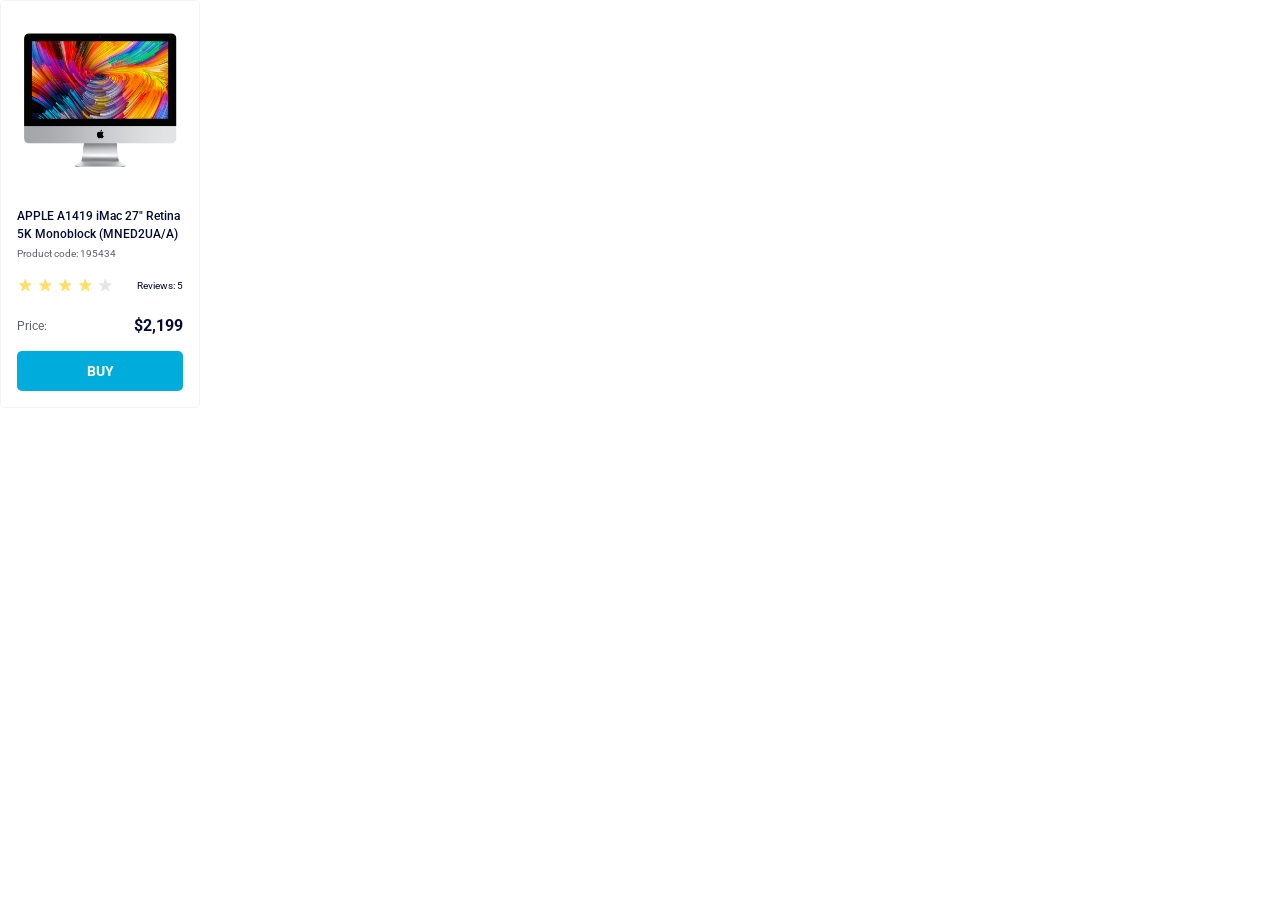
<file: index.html>
<!doctype html><html lang="en"><head><meta charset="utf-8"><meta name="viewport" content="width=device-width, initial-scale=1.0"><title>Product cards</title><link rel="stylesheet" href="index.96c3ff13.css"><link rel="preconnect" href="https://fonts.googleapis.com"><link rel="preconnect" href="https://fonts.gstatic.com"><link href="https://fonts.googleapis.com/css2?family=Roboto:wght@100..900&display=swap" rel="stylesheet"></head><body> <div class="product-card" data-qa="card"> <img src="imac.202c52ff.jpeg" alt="product-card__photo" class="product-card__photo"> <h2 class="product-card__name"> APPLE A1419 iMac 27" Retina 5K Monoblock (MNED2UA/A) </h2> <p class="product-card__code">Product code: 195434</p> <div class="product-card__rate"> <div class="stars stars--4"> <div class="stars__star"></div> <div class="stars__star"></div> <div class="stars__star"></div> <div class="stars__star"></div> <div class="stars__star"></div> </div> <div class="product-card__reviews-count">Reviews: 5</div> </div> <div class="product-card__price-container"> <p class="product-card__price-title">Price:</p> <p class="product-card__price">$2,199</p> </div> <a href="#" data-qa="hover" class="product-card__buy-button-link"> <button class="product-card__buy-button"> <span class="product-card__buy-button-text">buy</span> </button> </a> </div> </body></html>
</file>
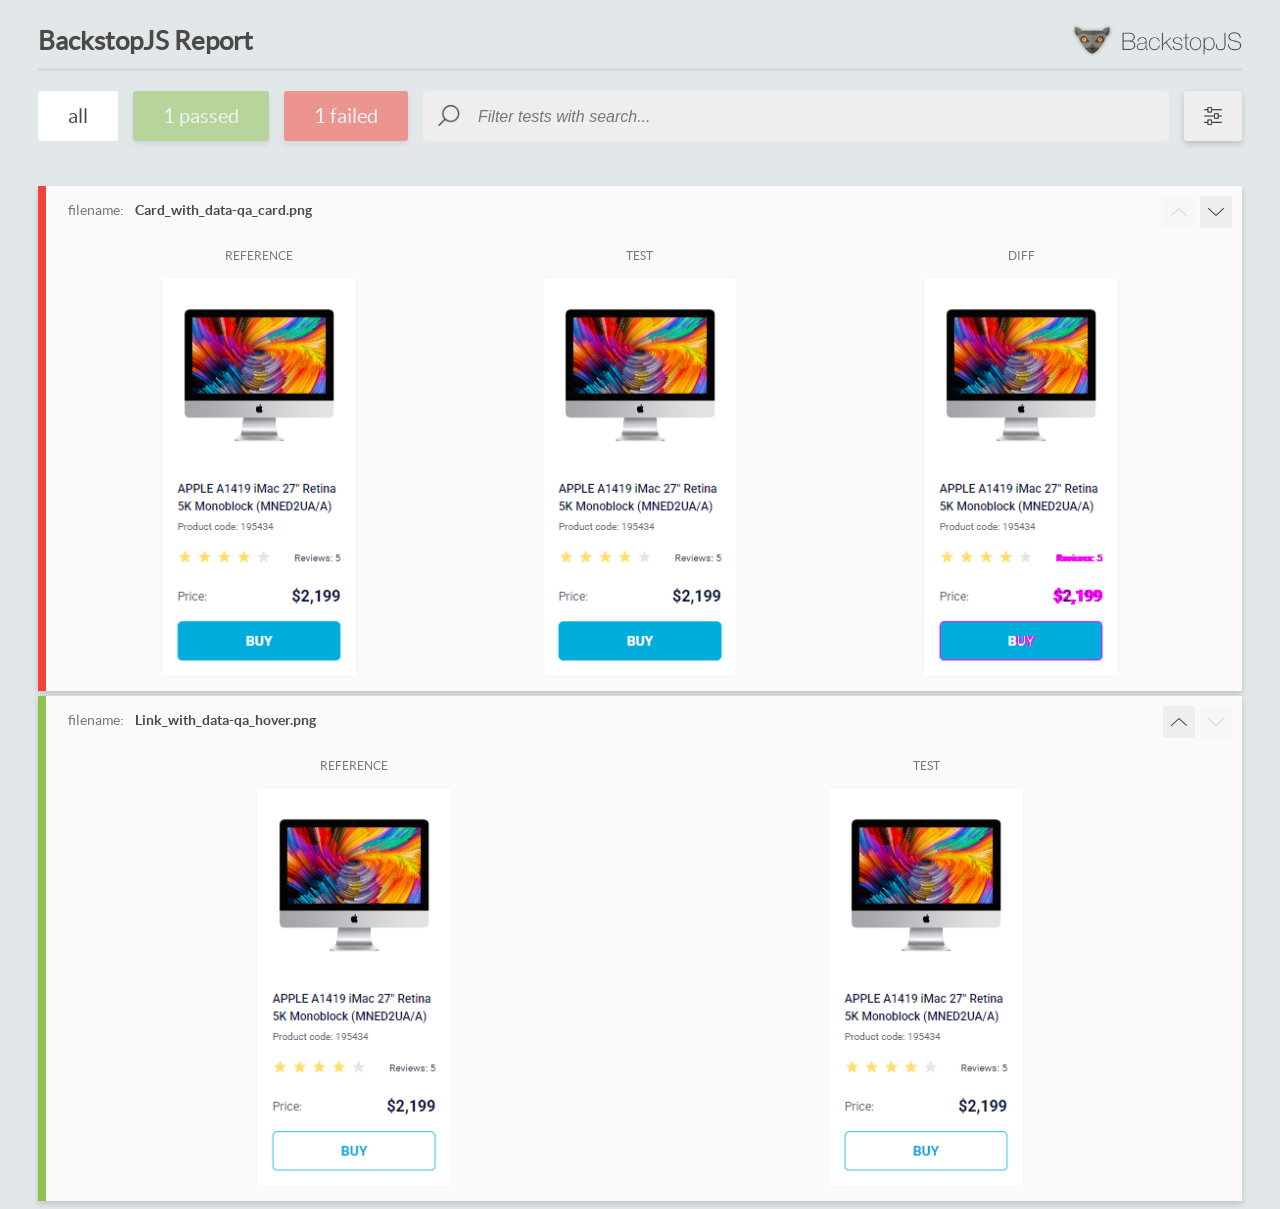
<file: report/html_report/index.html>
<!DOCTYPE html>
<html>
  <head>
    <meta charset="utf-8">
    <!-- Disable Cache -->
    <meta http-equiv="Cache-Control" content="no-cache, no-store, must-revalidate">
    <meta http-equiv="Pragma" content="no-cache">
    <meta http-equiv="Expires" content="0">

    <title>BackstopJS Report</title>

    <style>
      @font-face {
          font-family: 'latoregular';
          src: url('./assets/fonts/lato-regular-webfont.woff2') format('woff2'),
              url('./assets/fonts/lato-regular-webfont.woff') format('woff');
          font-weight: 400;
          font-style: normal;
      }
      @font-face {
          font-family: 'latobold';
          src: url('./assets/fonts/lato-bold-webfont.woff2') format('woff2'),
              url('./assets/fonts/lato-bold-webfont.woff') format('woff');
          font-weight: 700;
          font-style: normal;
      }

      .ReactModal__Body--open {
          overflow: hidden;
      }
      .ReactModal__Body--open .header {
        display: none;
      }

    </style>
  </head>
  <body style="background-color: #E2E7EA">
    <div id="root">

    </div>
    <script>
      function report (report) { // eslint-disable-line no-unused-vars
        window.tests = report;
      }
    </script>
    <script src="config.js"></script>
    <script src="index_bundle.js"></script>
  </body>
</html>
</file>
<file: index.96c3ff13.css>
.stars{display:flex}.stars__star{background-image:url(star.822d561e.svg);background-position:50%;background-repeat:no-repeat;width:16px;height:16px;margin-left:4px;display:block}.stars__star:first-child{margin-left:0}.stars--1 .stars__star:nth-child(-n+1),.stars--2 .stars__star:nth-child(-n+2),.stars--3 .stars__star:nth-child(-n+3),.stars--4 .stars__star:nth-child(-n+4),.stars--5 .stars__star:nth-child(-n+5){background-image:url(star-active.edda4c43.svg)}.product-card{font-optical-sizing:auto;font-variation-settings:"wdth" 100;border:1px solid #f3f3f3;border-radius:5px;flex-direction:column;width:198px;font-family:Roboto,sans-serif;font-style:normal;display:flex}.product-card__photo{align-self:center;width:160px;height:134px;margin-top:32px}.product-card__name{text-align:left;color:#060b35;align-self:center;margin-top:40px;margin-bottom:0;padding-inline:16px;font-size:12px;font-weight:500;line-height:18px}.product-card__code{text-align:left;color:#616070;height:14px;margin-top:4px;margin-bottom:0;padding:0;padding-inline:16px;font-size:10px;font-weight:400;line-height:14px}.product-card__rate{justify-content:space-between;align-items:center;margin-top:16px;margin-bottom:0;padding-inline:16px;display:flex}.product-card__reviews-count{color:#060b35;align-items:flex-end;height:16px;margin:0;font-family:Roboto,sans-serif;font-size:10px;font-weight:400;line-height:14px;display:flex}.product-card__price-container{justify-content:space-between;align-items:center;height:18px;margin-top:24px;padding-inline:16px;display:flex}.product-card__price-title{color:#616070;font-size:12px;font-weight:400}.product-card__price{color:#060b35;font-family:Roboto,sans-serif;font-size:16px;font-weight:700;line-height:18px}.product-card__buy-button-link{height:40px;margin:16px;text-decoration:none;display:flex}.product-card__buy-button{box-sizing:border-box;color:#fff;text-align:center;text-transform:uppercase;background-color:#00acdc;border:none;border-radius:5px;width:100%;font-size:14px;font-weight:700;line-height:16px}.product-card__buy-button:hover{color:#00acdc;background-color:#fff;border:1px solid #00acdc}.product-card__buy-button-text{text-align:center;text-transform:uppercase;font-family:Roboto,sans-serif;font-size:14px;font-weight:700;line-height:16px}p,body{margin:0;padding:0}
/*# sourceMappingURL=index.96c3ff13.css.map */
</file>
